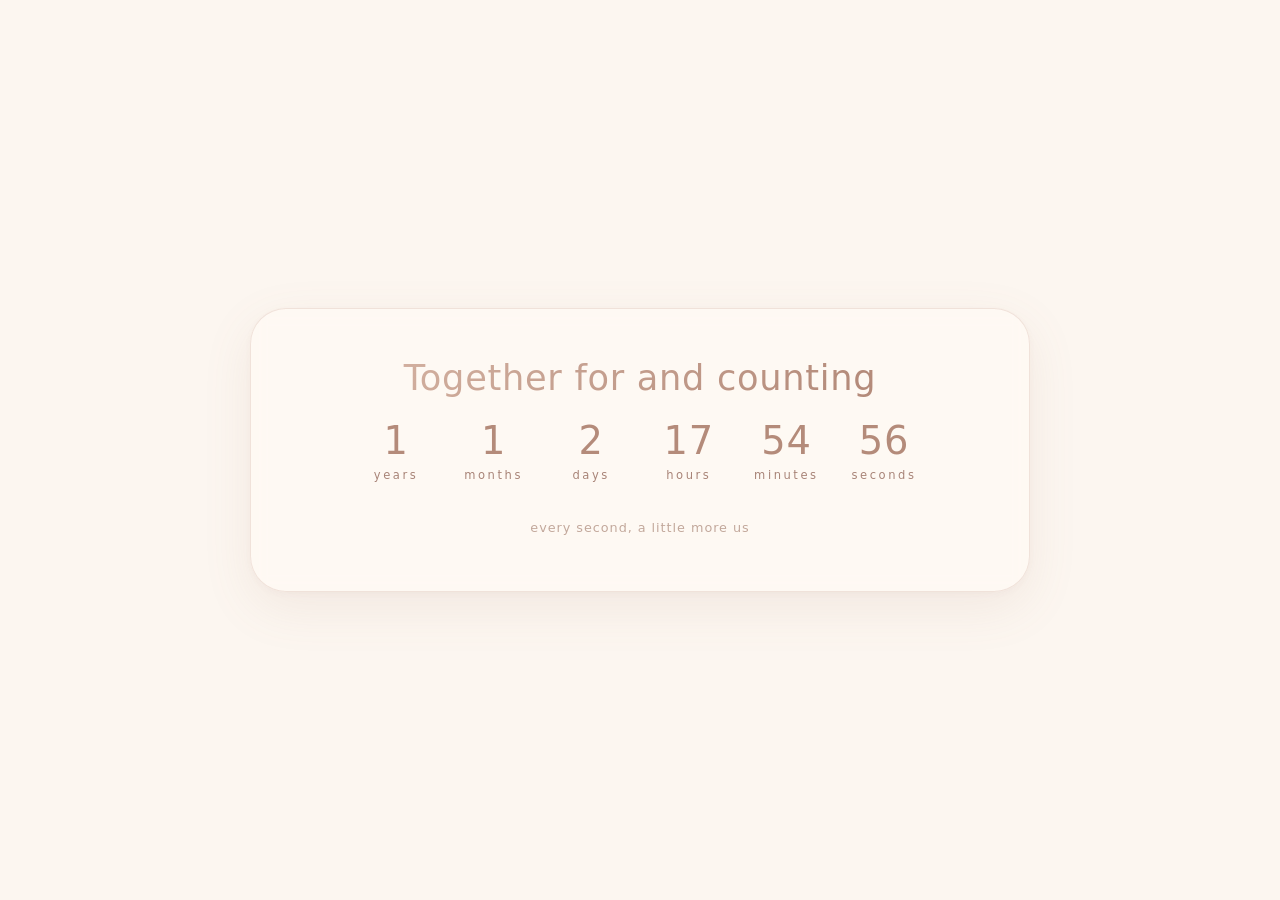
<file: index.html>
<!DOCTYPE html>
<html lang="en">
<head>
  <meta charset="UTF-8" />
  <meta name="viewport" content="width=device-width, initial-scale=1.0" />
  <meta name="apple-mobile-web-app-capable" content="yes">
  <meta name="apple-mobile-web-app-status-bar-style" content="default">
  <meta name="apple-mobile-web-app-title" content="Us">
  <link rel="apple-touch-icon" sizes="180x180" href="icon.png">
  <title> us · together for</title>
  <link rel="stylesheet" href="style.css" />
</head>
<body>

  <!-- drifting hearts (generated by JS) -->
  <div class="bg-hearts" id="bgHearts" aria-hidden="true"></div>

  <main class="timer-wrap">
    <h1 class="timer-title">Together for and counting</h1>

    <div class="love-counter" id="loveCounter" aria-live="polite">
      <div class="counter-unit"><span id="counterYears">0</span><label>years</label></div>
      <div class="counter-unit"><span id="counterMonths">0</span><label>months</label></div>
      <div class="counter-unit"><span id="counterDays">0</span><label>days</label></div>
      <div class="counter-unit"><span id="counterHours">0</span><label>hours</label></div>
      <div class="counter-unit"><span id="counterMinutes">00</span><label>minutes</label></div>
      <div class="counter-unit"><span id="counterSeconds">00</span><label>seconds</label></div>
    </div>

    <p class="timer-footer"> every second, a little more us </p>
  </main>

  <script>
    const START_DATE = new Date(2025, 10, 2); // Nov 2, 2025, local midnight

    const el = {
      years:    document.getElementById('counterYears'),
      months:   document.getElementById('counterMonths'),
      days:     document.getElementById('counterDays'),
      hours:    document.getElementById('counterHours'),
      minutes:  document.getElementById('counterMinutes'),
      seconds:  document.getElementById('counterSeconds')
    };

    function getElapsed(start, now) {
      let years   = now.getFullYear() - start.getFullYear();
      let months  = now.getMonth()    - start.getMonth();
      let days    = now.getDate()     - start.getDate();
      let hours   = now.getHours()    - start.getHours();
      let minutes = now.getMinutes()  - start.getMinutes();
      let seconds = now.getSeconds()  - start.getSeconds();

      if (seconds < 0) { seconds += 60; minutes--; }
      if (minutes < 0) { minutes += 60; hours--;   }
      if (hours   < 0) { hours   += 24; days--;    }
      if (days    < 0) {
        const daysInPrevMonth = new Date(now.getFullYear(), now.getMonth(), 0).getDate();
        days += daysInPrevMonth;
        months--;
      }
      if (months  < 0) { months += 12; years--; }

      return { years, months, days, hours, minutes, seconds };
    }

    function tick() {
      const t = getElapsed(START_DATE, new Date());
      el.years.textContent   = t.years;
      el.months.textContent  = t.months;
      el.days.textContent    = t.days;
      el.hours.textContent   = t.hours;
      el.minutes.textContent = String(t.minutes).padStart(2, '0');
      el.seconds.textContent = String(t.seconds).padStart(2, '0');
    }

    tick();
    setInterval(tick, 1000);

    // ============================================================
    //  Drifting hearts in the background — purely decorative
    // ============================================================
    (function () {
      const container = document.getElementById('bgHearts');
      if (!container) return;

      const hearts = ['♡', '♡', '♥', '♡'];
      const total = 24;

      for (let i = 0; i < total; i++) {
        const s = document.createElement('span');
        s.textContent = hearts[Math.floor(Math.random() * hearts.length)];
        s.style.left = Math.random() * 100 + '%';
        s.style.fontSize = (18 + Math.random() * 18) + 'px';
        s.style.animationDuration = (11 + Math.random() * 12) + 's';
        s.style.animationDelay = (Math.random() * 16) + 's';
        s.style.opacity = 0;
        container.appendChild(s);
      }
    })();
  </script>

</body>
</html>
</file>
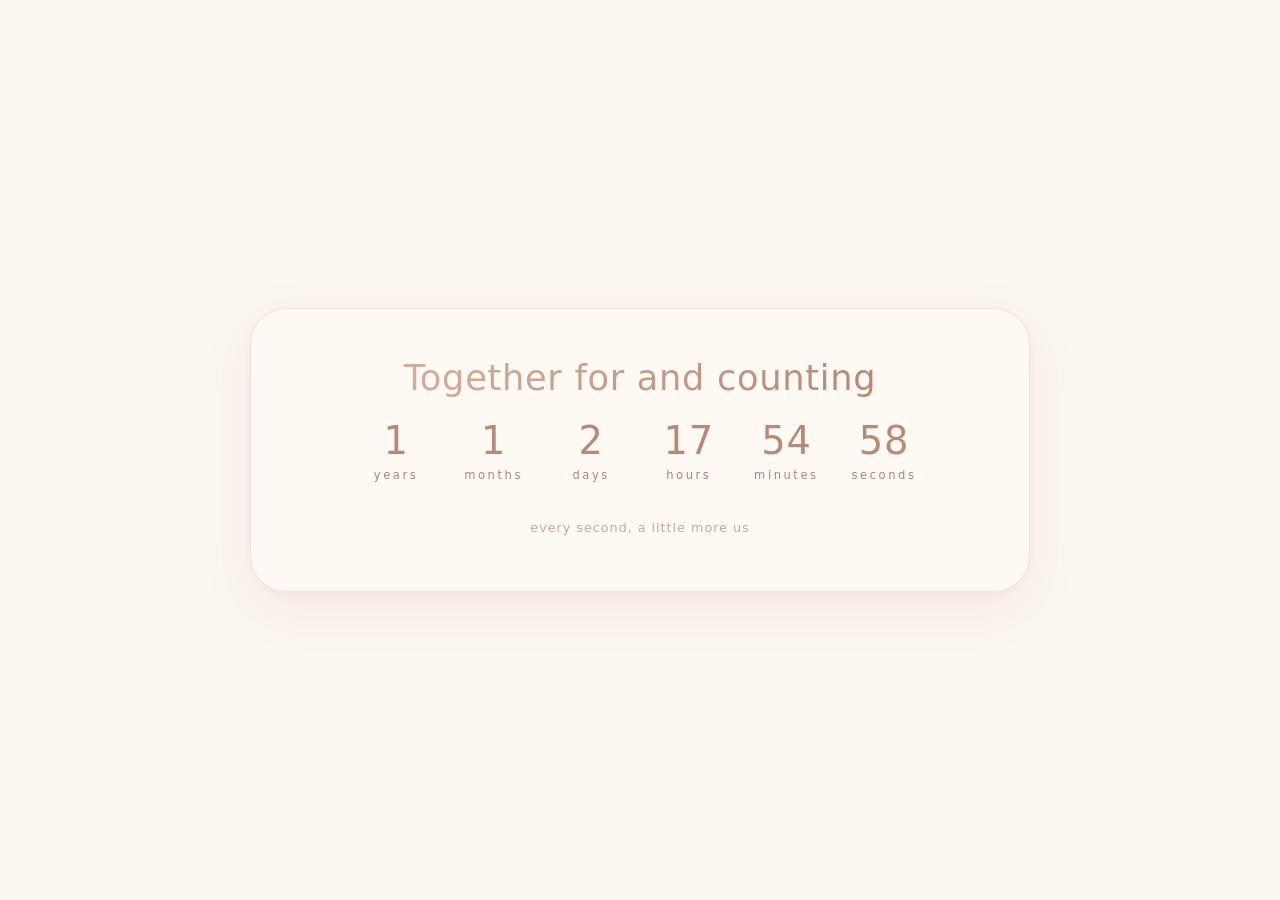
<file: timer.html>
<!DOCTYPE html>
<html lang="en">
<head>
  <meta charset="UTF-8" />
  <meta name="viewport" content="width=device-width, initial-scale=1.0" />
  <title> us · together for</title>
  <link rel="stylesheet" href="style.css" />
</head>
<body>

  <!-- drifting hearts (generated by JS) -->
  <div class="bg-hearts" id="bgHearts" aria-hidden="true"></div>

  <main class="timer-wrap">
    <h1 class="timer-title">Together for and counting</h1>

    <div class="love-counter" id="loveCounter" aria-live="polite">
      <div class="counter-unit"><span id="counterYears">0</span><label>years</label></div>
      <div class="counter-unit"><span id="counterMonths">0</span><label>months</label></div>
      <div class="counter-unit"><span id="counterDays">0</span><label>days</label></div>
      <div class="counter-unit"><span id="counterHours">0</span><label>hours</label></div>
      <div class="counter-unit"><span id="counterMinutes">00</span><label>minutes</label></div>
      <div class="counter-unit seconds-unit"><span id="counterSeconds">00</span><label>seconds</label></div>
    </div>

    <p class="timer-footer"> every second, a little more us </p>
  </main>

  <script>
    const START_DATE = new Date(2025, 10, 2); // Nov 2, 2025, local midnight

    const el = {
      years:    document.getElementById('counterYears'),
      months:   document.getElementById('counterMonths'),
      days:     document.getElementById('counterDays'),
      hours:    document.getElementById('counterHours'),
      minutes:  document.getElementById('counterMinutes'),
      seconds:  document.getElementById('counterSeconds')
    };

    function getElapsed(start, now) {
      let years   = now.getFullYear() - start.getFullYear();
      let months  = now.getMonth()    - start.getMonth();
      let days    = now.getDate()     - start.getDate();
      let hours   = now.getHours()    - start.getHours();
      let minutes = now.getMinutes()  - start.getMinutes();
      let seconds = now.getSeconds()  - start.getSeconds();

      if (seconds < 0) { seconds += 60; minutes--; }
      if (minutes < 0) { minutes += 60; hours--;   }
      if (hours   < 0) { hours   += 24; days--;    }
      if (days    < 0) {
        const daysInPrevMonth = new Date(now.getFullYear(), now.getMonth(), 0).getDate();
        days += daysInPrevMonth;
        months--;
      }
      if (months  < 0) { months += 12; years--; }

      return { years, months, days, hours, minutes, seconds };
    }

    function tick() {
      const t = getElapsed(START_DATE, new Date());
      el.years.textContent   = t.years;
      el.months.textContent  = t.months;
      el.days.textContent    = t.days;
      el.hours.textContent   = t.hours;
      el.minutes.textContent = String(t.minutes).padStart(2, '0');
      el.seconds.textContent = String(t.seconds).padStart(2, '0');
    }

    tick();
    setInterval(tick, 1000);

    // ============================================================
    //  Drifting hearts in the background — purely decorative
    // ============================================================
    (function () {
      const container = document.getElementById('bgHearts');
      if (!container) return;

      const hearts = ['♡', '♡', '♥', '♡'];
      const total = 24;

      for (let i = 0; i < total; i++) {
        const s = document.createElement('span');
        s.textContent = hearts[Math.floor(Math.random() * hearts.length)];
        s.style.left = Math.random() * 100 + '%';
        s.style.fontSize = (18 + Math.random() * 18) + 'px';
        s.style.animationDuration = (11 + Math.random() * 12) + 's';
        s.style.animationDelay = (Math.random() * 16) + 's';
        s.style.opacity = 0;
        container.appendChild(s);
      }
    })();
  </script>

</body>
</html>
</file>
<file: style.css>
/* ----- base ----- */
    * {
      margin: 0;
      padding: 0;
      box-sizing: border-box;
    }

    body {
      min-height: 100vh;
      display: flex;
      align-items: center;
      justify-content: center;
      background: #fcf6f0;
      font-family: 'Segoe UI', Roboto, system-ui, -apple-system, 'Helvetica Neue', sans-serif;
      color: #3e2e2a;
      padding: 1.5rem;
      overflow: hidden;
      position: relative;
    }

    /* ----- very subtle drifting hearts in the background ----- */
    .bg-hearts {
      position: fixed;
      inset: 0;
      pointer-events: none;
      z-index: 0;
      overflow: hidden;
    }

    .bg-hearts span {
      position: absolute;
      bottom: -40px;
      font-size: 14px;
      color: #d4a898;
      opacity: 0;
      text-shadow: 0 0 8px rgba(212, 168, 152, 0.45);
      animation: floatUp linear infinite;
      will-change: transform, opacity;
    }

    @keyframes floatUp {
      0%   { transform: translateY(0) rotate(-8deg) scale(0.9); opacity: 0; }
      12%  { opacity: 0.9; }
      50%  { opacity: 0.85; }
      85%  { opacity: 0.7; }
      100% { transform: translateY(-115vh) rotate(20deg) scale(1.1); opacity: 0; }
    }

    /* ----- main card ----- */
    .timer-wrap {
      position: relative;
      z-index: 1;
      text-align: center;
      max-width: 780px;
      width: 100%;
      padding: 3rem 2rem 3.5rem;
      background: rgba(255, 250, 245, 0.75);
      border: 1px solid rgba(230, 210, 200, 0.6);
      border-radius: 36px;
      box-shadow: 0 16px 50px rgba(160, 120, 100, 0.10),
                  0 2px 8px rgba(180, 140, 120, 0.05);
      backdrop-filter: blur(8px);
      -webkit-backdrop-filter: blur(8px);
    }

    .timer-title {
      font-size: 2.2rem;
      font-weight: 300;
      letter-spacing: 0.02em;
      background: linear-gradient(135deg, #d9b8a8 0%, #b48b7a 80%);
      -webkit-background-clip: text;
      -webkit-text-fill-color: transparent;
      background-clip: text;
      margin-bottom: 1.5rem;
    }

    /* ----- counter grid ----- */
    .love-counter {
      display: flex;
      flex-wrap: wrap;
      justify-content: center;
      align-items: flex-end;
      gap: 1.4rem 1.6rem;
    }

    .counter-unit {
      display: flex;
      flex-direction: column;
      align-items: center;
      min-width: 72px;
    }

    .counter-unit span {
      font-size: 2.4rem;
      font-weight: 400;
      color: #b48b7a;
      font-variant-numeric: tabular-nums;
      letter-spacing: 0.02em;
      line-height: 1;
      display: inline-block;
      min-width: 1.4ch;
      text-align: center;
    }

    .counter-unit label {
      font-size: 0.72rem;
      color: #a88477;
      letter-spacing: 0.16rem;
      text-transform: lowercase;
      margin-top: 0.5rem;
      font-weight: 300;
    }

    /* ----- footer note ----- */
    .timer-footer {
      margin-top: 2.4rem;
      font-size: 0.8rem;
      color: #c2a89b;
      letter-spacing: 0.06rem;
      font-weight: 300;
    }

    /* ----- small screens ----- */
    @media (max-width: 560px) {
      .timer-wrap { padding: 2.2rem 1.2rem 2.6rem; border-radius: 28px; }
      .timer-title { font-size: 1.7rem; }
      .timer-sub { font-size: 0.78rem; letter-spacing: 0.14rem; margin-bottom: 1.6rem; }
      .love-counter { gap: 1rem 1.1rem; }
      .counter-unit { min-width: 54px; }
      .counter-unit span { font-size: 1.7rem; }
      .counter-unit label { font-size: 0.62rem; letter-spacing: 0.1rem; }
    }
</file>
